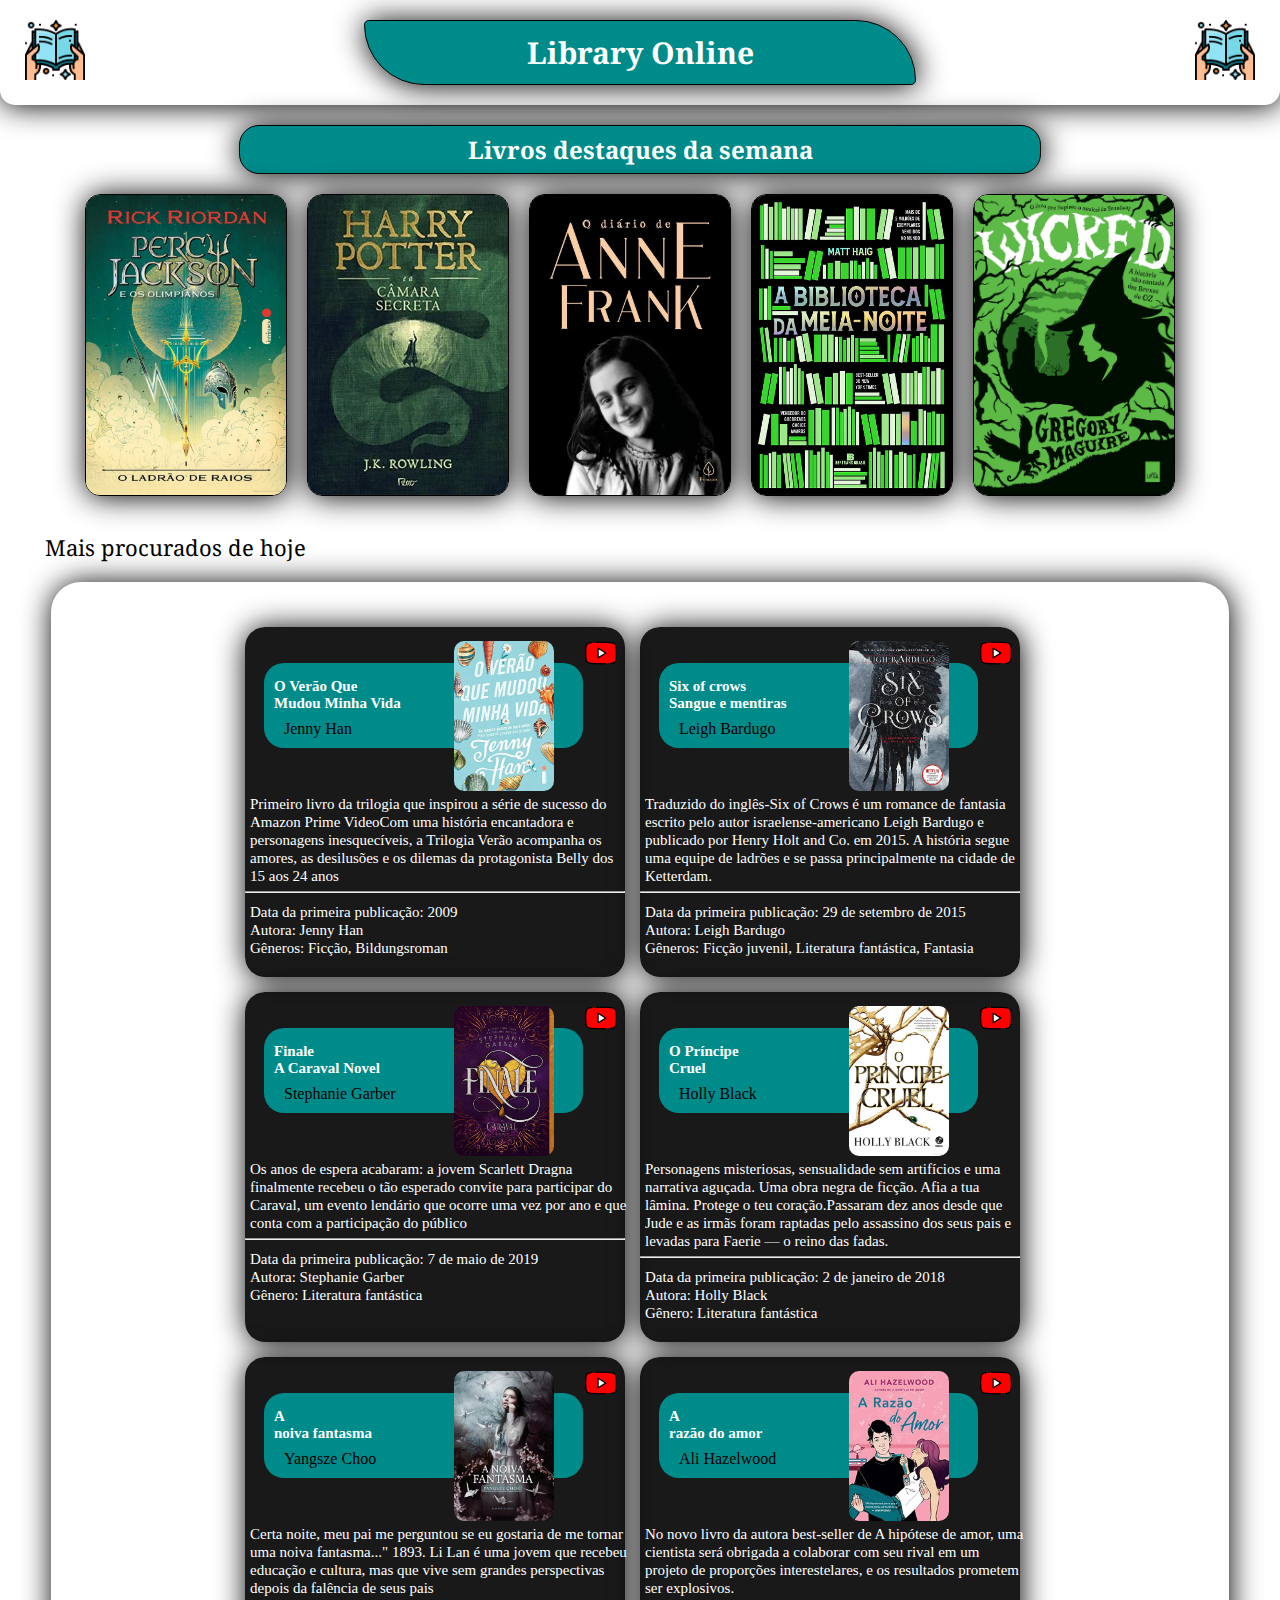
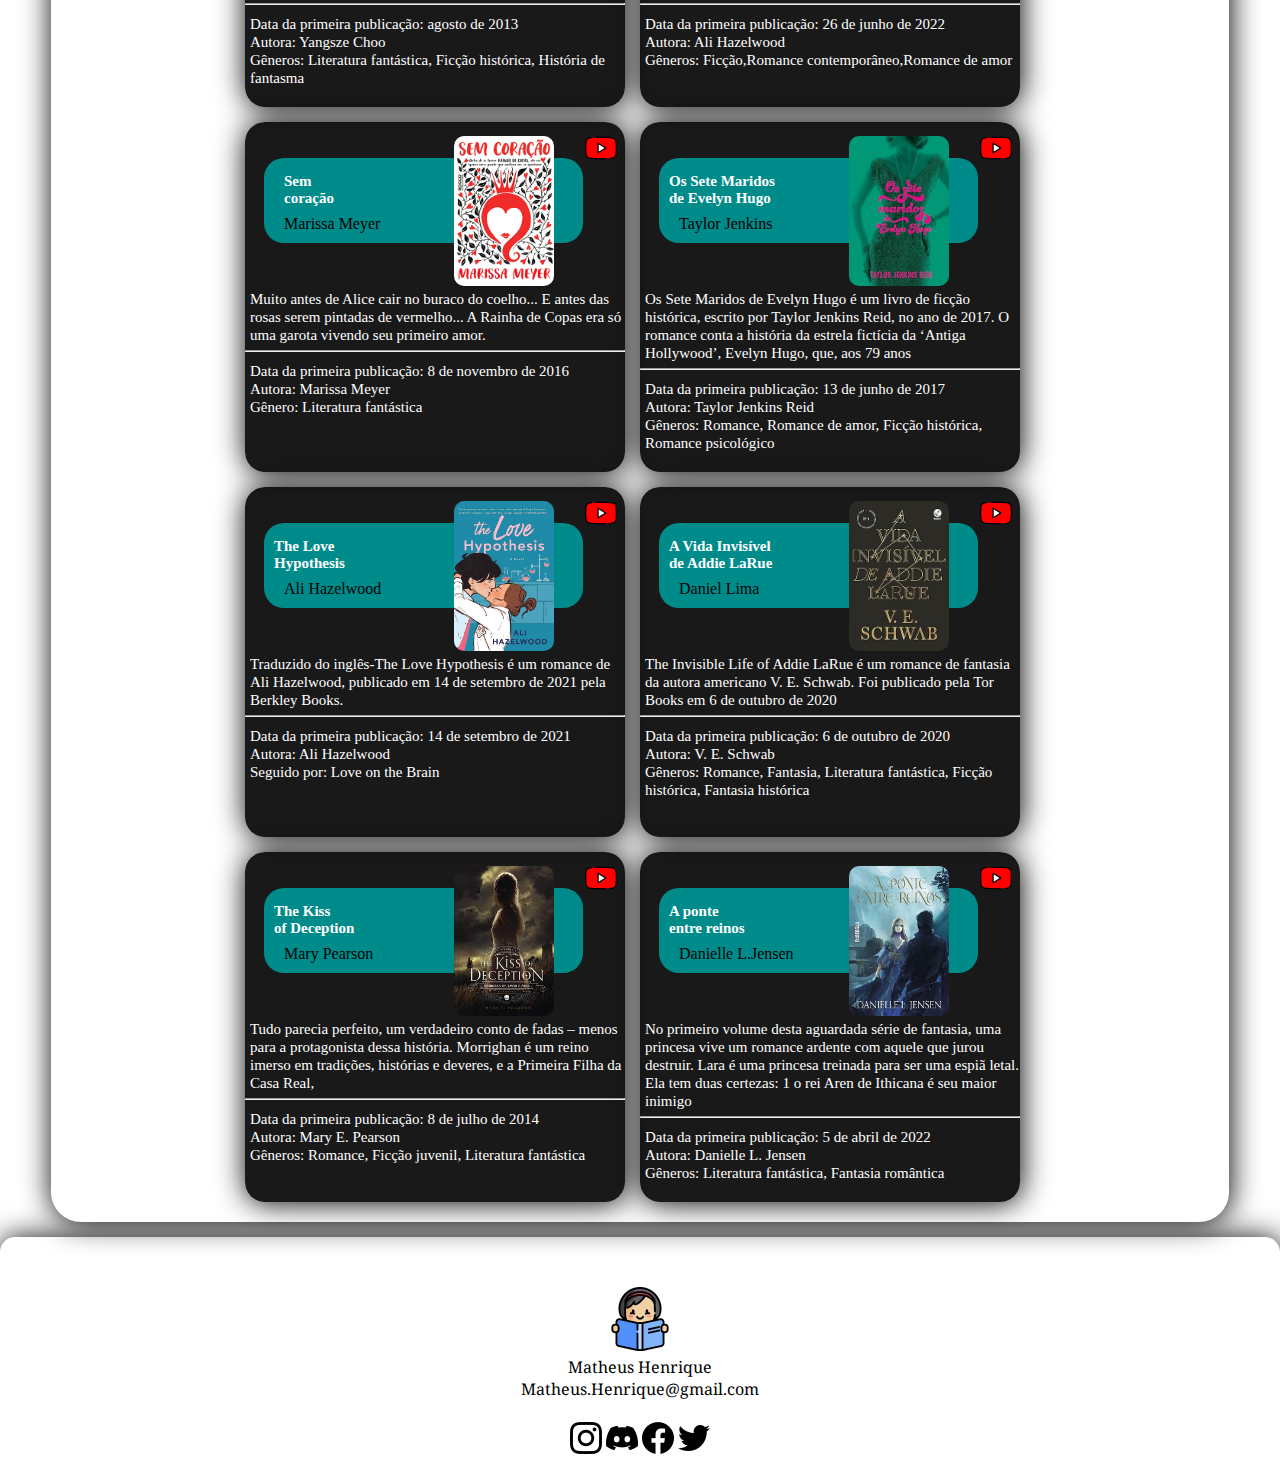
<file: Library Online/index.html>
<!DOCTYPE html>
<html lang="PT-BR">
<head>
    <meta charset="UTF-8">
    <meta name="viewport" content="width=device-width, initial-scale=1.0">
    <link rel="stylesheet" type="text/css" href="css/index.css">
    <link rel="shortcut icon" href="icones/pilha-de-livros.png" type="image/x-icon">
    <title>Library Online</title>
</head>
<body>

        <!-- INICIO DA PARTE DA LOGO E NOME DO SITE -->
    <header>
        <div id="inicio">
            <a href="index.html"><img id="logo1" src="icones/lendo-um-livro.png"></a>
            <h1>Library Online</h1>
            <a href="index.html"><img id="logo2" src="icones/lendo-um-livro.png"></a>
        </div>
    </header>
        <!-- FIM DA PARTE DA LOGO E NOME DO SITE -->

        <!--INICIO DA PARTE DOS LIVROS DA SEMANA  -->
    <div id="destaques-semana">
        <h2>Livros destaques da semana</h2>
    </div>
    <div id="livros-destaque-semana">
        <a href="livros/percy-jackson-e-os-olimpianos_-o-ladrao-de-raios-vol-1-rick-riordan.pdf"><img src="img/percy-jackson-o-ladrao-de-raios.png" alt="capa do livro percy jackson o ladrao de raios"></a>
        <a href="livros/Harry Potter - A Colecao Completa - J. K. Rowling.pdf"><img src="img/harry-potter.png" alt="Capa do livro harry-potter e a camara secreta"></a>
        <a href="livros/O Diario de Anne Frank - Anne Frank.pdf"><img src="img/o-diario-de-anne.jpeg" alt="Capa do livro o diário de anne frank"></a>
        <a href="livros/A-Biblioteca-da-Meia-Noite.pdf"><img src="img/biblioteca-da-meia-noite.png" alt="Capa do livro a biblioteca da meia noite"></a>
        <a href="livros/Wicked - Gregory Maguire.pdf"><img src="img/wicked.png" alt="Capa do livro wicked"></a>
    </div>
        <!-- FIM DA PARTE DOS LIVROS DA SEMANA -->

        <!-- INICIO DA PARTE DOS LIVROS MAIS PROCURADOS DE HOJE -->
    <div id="nome-procurados-de-hoje">
        <P>Mais procurados de hoje</P>
    </div>
    <section id="corpo">
        <div id="corpo-de-dentro">
            <div class="bloco-preto">
                                <div class="icones">
                    <img src="icones/icone-youtube.png" alt="icone do youtube">
                </div>
                <div class="barra-azul">
                    <h5>O Verão Que<br> Mudou Minha Vida</h5>
                    <p>Jenny Han</p>
                    <a href="livros/Jenny Han - O Verão Que Mudou Minha Vida.pdf"><img src="img/o-verao-que-mudou-minha-vida.png" alt="capa do livro o verão que mudou minha vida"></a>
                </div>
                <p2>Primeiro livro da trilogia que inspirou a série de sucesso do Amazon Prime VideoCom uma história encantadora e personagens inesquecíveis, a Trilogia Verão acompanha os amores, as desilusões e os dilemas da protagonista Belly dos 15 aos 24 anos</p2>
                <hr>
                <p2>Data da primeira publicação: 2009<br>
                    Autora: Jenny Han<br>
                    Gêneros: Ficção, Bildungsroman</p2>
            </div>
            <div class="bloco-preto">
                <div class="icones">
                    <img src="icones/icone-youtube.png" alt="icone do youtube">
                </div>

                <div class="barra-azul">
                    <h5>Six of crows<br> Sangue e mentiras</h5>
                    <p>Leigh Bardugo</p>
                    <a href="livros/six of crows 01.pdf"><img src="img/six-of-crows.jpg" alt="capa do livro Six of crows"></a>
                </div>
                <p2>Traduzido do inglês-Six of Crows é um romance de fantasia escrito pelo autor israelense-americano Leigh Bardugo e publicado por Henry Holt and Co. em 2015. A história segue uma equipe de ladrões e se passa principalmente na cidade de Ketterdam.</p2>
                <hr>
                <p2>Data da primeira publicação: 29 de setembro de 2015<br>
                    Autora: Leigh Bardugo<br>
                    Gêneros: Ficção juvenil, Literatura fantástica, Fantasia</p2>
            </div>
            <div class="bloco-preto">
                <div class="icones">
                    <img src="icones/icone-youtube.png" alt="icone do youtube">
                </div>

                <div class="barra-azul">
                    <h5>Finale<br> A Caraval Novel</h5>
                    <p>Stephanie Garber
                    </p>
                    <a href="livros/Finale by Stephanie Garber.pdf"><img src="img/finale-caraval.jpg" alt="Capa do livro finale caraval"></a>
                </div>
                <p2>Os anos de espera acabaram: a jovem Scarlett Dragna finalmente recebeu o tão esperado convite para participar do Caraval, um evento lendário que ocorre uma vez por ano e que conta com a participação do público</p2>
                <hr>
                <p2>
                    Data da primeira publicação: 7 de maio de 2019<br>
                    Autora: Stephanie Garber<br>
                    Gênero: Literatura fantástica<br>
                </p2>
            </div>
            <div class="bloco-preto">
                <div class="icones">
                    <img src="icones/icone-youtube.png" alt="icone do youtube">
                </div>
                <div class="barra-azul">
                    <h5>O Príncipe <br>Cruel</h5>
                    <p>Holly Black</p>
                    <a href="livros/O Principe Cruel.pdf"><img src="img/o-principe-cruel.png" alt="capa do livro o principe cruel"></a>
                </div>
                <p2>Personagens misteriosas, sensualidade sem artifícios e uma narrativa aguçada. Uma obra negra de ficção. Afia a tua lâmina. Protege o teu coração.Passaram dez anos desde que Jude e as irmãs foram raptadas pelo assassino dos seus pais e levadas para Faerie — o reino das fadas.</p2>
                <hr>
                <p2>
                    Data da primeira publicação: 2 de janeiro de 2018<br>
                    Autora: Holly Black<br>
                    Gênero: Literatura fantástica
                </p2>
            </div>
            <div class="bloco-preto">
                <div class="icones">
                    <img src="icones/icone-youtube.png" alt="icone do youtube">
                </div>
                <div class="barra-azul">
                    <h5>A <br>noiva fantasma</h5>
                    <p>Yangsze Choo</p>
                    <a href="livros/A Noiva Fantasma - Yangsze Choo (OFICIAL).pdf"><img src="img/a-noiva-fantasma.jfif" alt="capa do livro a a noiva fantasma"></a>
                </div>
                <p2>Certa noite, meu pai me perguntou se eu gostaria de me tornar uma noiva fantasma..." 1893. Li Lan é uma jovem que recebeu educação e cultura, mas que vive sem grandes perspectivas depois da falência de seus pais</p2>
                <hr>
                <p2>
                    Data da primeira publicação: agosto de 2013<br>
                    Autora: Yangsze Choo<br>
                    Gêneros: Literatura fantástica, Ficção histórica, História de fantasma
                </p2>

            </div>
            <div class="bloco-preto">
                <div class="icones">
                    <img src="icones/icone-youtube.png" alt="icone do youtube">
                </div>
                <div class="barra-azul">
                    <h5>A<br> razão do amor</h5>
                    <p>Ali Hazelwood</p>
                    <a href="livros/A-razao-do-amor-Ali-Hazelwood.pdf"><img src="img/a-razao-do-amor.png" alt="capa do livro razão do amor"></a>
                </div>
                <p2>No novo livro da autora best-seller de A hipótese de amor, uma cientista será obrigada a colaborar com seu rival em um projeto de proporções interestelares, e os resultados prometem ser explosivos.</p2>
                <hr>
                <p2>
                    Data da primeira publicação: 26 de junho de 2022<br>
                    Autora: Ali Hazelwood<br>
                    Gêneros: Ficção,Romance contemporâneo,Romance de amor
                </p2>
            </div>
            <div class="bloco-preto">
                <div class="icones">
                    <img src="icones/icone-youtube.png" alt="icone do youtube">
                </div>
                <div class="barra-azul">
                    <h5 style="left: 20px;">Sem <br>coração</h5>
                    <p>Marissa Meyer
                    </p>
                    <a href="livros/Marissa Meyer - Sem Coração.pdf"><img src="img/sem-coração.png" alt="capa do livro Sem coração"></a>
                </div>
                <p2>Muito antes de Alice cair no buraco do coelho... E antes das rosas serem pintadas de vermelho... A Rainha de Copas era só uma garota vivendo seu primeiro amor.</p2>
                <hr>
                <p2>
                    Data da primeira publicação: 8 de novembro de 2016<br>
                    Autora: Marissa Meyer<br>
                    Gênero: Literatura fantástica
                </p2>
            </div>
            <div class="bloco-preto">
                <div class="icones">
                    <img src="icones/icone-youtube.png" alt="icone do youtube">
                </div>
                <div class="barra-azul">
                    <h5>Os Sete Maridos<br> de Evelyn Hugo</h5>
                    <p>Taylor Jenkins
                    </p>
                    <a href="livros/Os Sete Maridos de Evelyn Hugo - Taylor Jenkins Reid.pdf"><img src="img/os-sete-maridos.png" alt=" Capa do livro Os Sete Maridos de Evelyn Hugo"></a>
                </div>
                <p2>Os Sete Maridos de Evelyn Hugo é um livro de ficção histórica, escrito por Taylor Jenkins Reid, no ano de 2017. O romance conta a história da estrela fictícia da ‘Antiga Hollywood’, Evelyn Hugo, que, aos 79 anos</p2>
                <hr>
                <p2>
                    Data da primeira publicação: 13 de junho de 2017<br>
                    Autora: Taylor Jenkins Reid<br> 
                    Gêneros: Romance, Romance de amor, Ficção histórica, Romance psicológico
                </p2>
            </div>
            <div class="bloco-preto">
                <div class="icones">
                    <img src="icones/icone-youtube.png" alt="icone do youtube">
                </div>
                <div class="barra-azul">
                    <h5>The Love<br> Hypothesis</h5>
                    <p>Ali Hazelwood
                    </p>
                    <a href="livros/The_Love_Hypothesis_(Ali_Hazelwood)_(z-lib.org).pdf"><img src="img/the-love-hypothesis.png" alt="capa do livro the love Hypothesis"></a>
                </div>
                <p2>Traduzido do inglês-The Love Hypothesis é um romance de Ali Hazelwood, publicado em 14 de setembro de 2021 pela Berkley Books.</p2>
                <hr>
                <p2>
                    Data da primeira publicação: 14 de setembro de 2021<br>
                    Autora: Ali Hazelwood<br>
                    Seguido por: Love on the Brain
                </p2>

            </div>
            <div class="bloco-preto">
                <div class="icones">
                    <img src="icones/icone-youtube.png" alt="icone do youtube">
                </div>
                <div class="barra-azul">
                    <h5>A Vida Invisível<br> de Addie LaRue</h5>
                    <p>Daniel Lima
                    </p>
                    <a href="livros/A-vida-invisivel-de-Addie-LaRue-V.-E.-Schwab.pdf"><img src="img/a-vida-invisível.png" alt="capa do livro A Vida Invisível de Addie LaRue"></a>
                </div>
                <p2>The Invisible Life of Addie LaRue é um romance de fantasia da autora americano V. E. Schwab. Foi publicado pela Tor Books em 6 de outubro de 2020</p2>
                <hr>
                <p2>
                    Data da primeira publicação: 6 de outubro de 2020<br>
                    Autora: V. E. Schwab<br>
                    Gêneros: Romance, Fantasia, Literatura fantástica, Ficção histórica, Fantasia histórica
                </p2>

            </div>
            <div class="bloco-preto">
                <div class="icones">
                    <img src="icones/icone-youtube.png" alt="icone do youtube">
                </div>
                <div class="barra-azul">
                    <h5>The Kiss <br>of Deception</h5>
                    <p>Mary Pearson

                    </p>
                    <a href="livros/Crônicas de Amor e Ódio #1 - The Kiss Of Deception.pdf"><img src="img/The-Kiss-of-Deception.jpg" alt="capa do livro The Kiss of Deception"></a>
                </div>
                <p2>Tudo parecia perfeito, um verdadeiro conto de fadas – menos para a protagonista dessa história. Morrighan é um reino imerso em tradições, histórias e deveres, e a Primeira Filha da Casa Real,</p2>
                <hr>
                <p2>
                    Data da primeira publicação: 8 de julho de 2014<br>
                    Autora: Mary E. Pearson<br>
                    Gêneros: Romance, Ficção juvenil, Literatura fantástica
                </p2>
            </div>
            <div class="bloco-preto">
                                <div class="icones">
                    <img src="icones/icone-youtube.png" alt="icone do youtube">
                </div>
                <div class="barra-azul">
                    <h5>A ponte <br>entre reinos</h5>
                    <p>Danielle L.Jensen


                    </p>
                    <a href="livros/Danielle L. Jensen - 01 - A Ponte Entre Reinos (oficial).pdf"><img src="img/a-ponte-entre-reinos.jpg" alt="capa do livro o verão que mudou minha vida"></a>
                </div>
                <p2>No primeiro volume desta aguardada série de fantasia, uma princesa vive um romance ardente com aquele que jurou destruir. Lara é uma princesa treinada para ser uma espiã letal. Ela tem duas certezas: 1 o rei Aren de Ithicana é seu maior inimigo</p2>
                <hr>
                <p2>
                    Data da primeira publicação: 5 de abril de 2022<br>
                    Autora: Danielle L. Jensen<br>
                    Gêneros: Literatura fantástica, Fantasia romântica
                </p2>
            </div>
            
            </div>

        </div>

    </section>
    <footer>
        <img src="img/ler.png"><br>
        Matheus Henrique<br>
        Matheus.Henrique@gmail.com <br><br>
        <img src="icones/instagram.png">
        <img src="icones/discord.png" alt="">
        <img src="icones/facebook.png" alt="">
        <img src="icones/twitter.png" alt="">
    </footer>








</body>
</html>
</file>
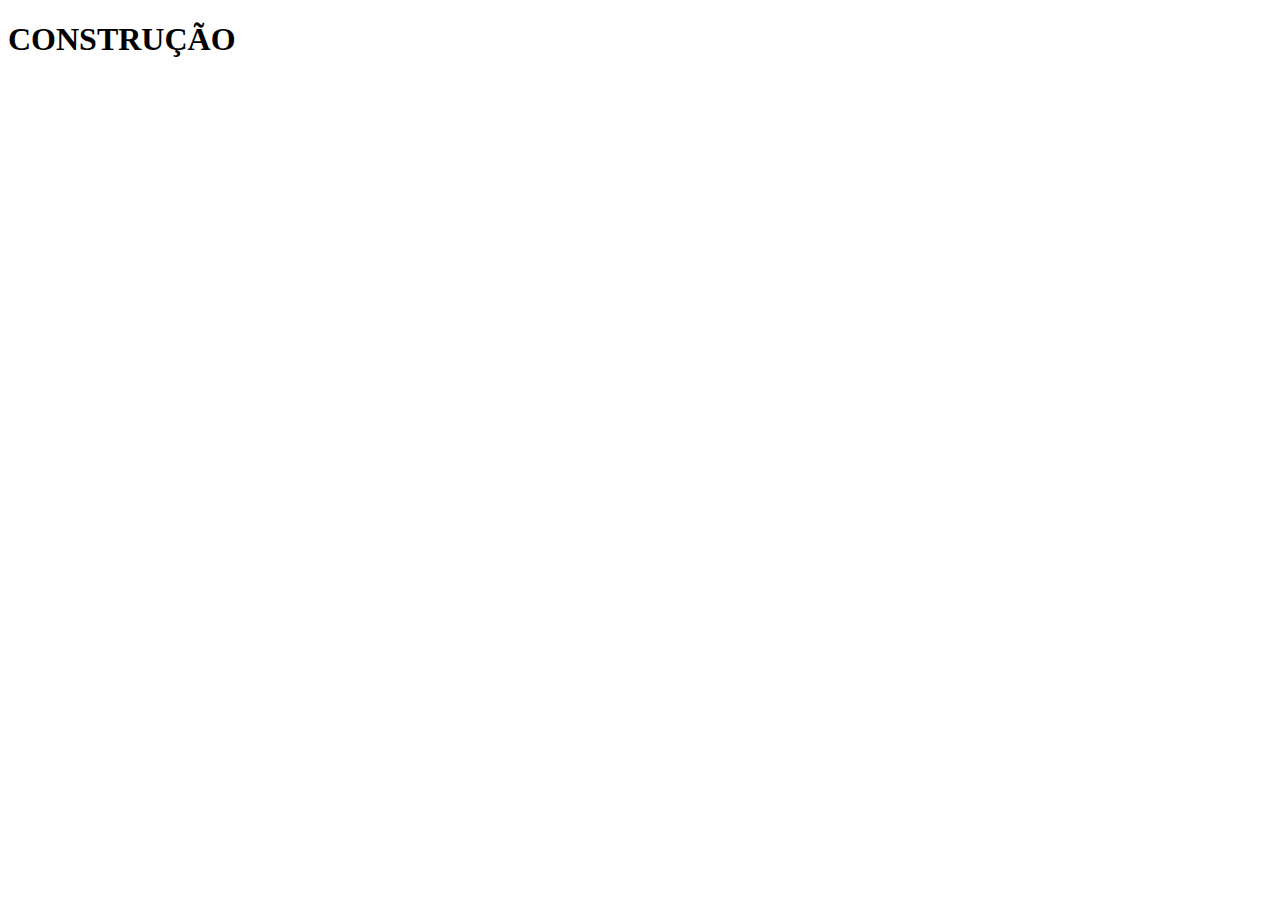
<file: livros.html>
<!DOCTYPE html>
<html lang="PT-BR">
<head>
    <meta charset="UTF-8">
    <meta name="viewport" content="width=device-width, initial-scale=1.0">
    <title>Document</title>
</head>
<body>
    <h1>CONSTRUÇÃO</h1>
</body>
</html>
</file>
<file: Library Online/css/index.css>
@import url('https://fonts.googleapis.com/css2?family=Noto+Serif:wght@700&display=swap');

body{
    margin: 0px;
}

    /* INICIO DA PARTE DA LOGO E NOME DO SITE */
header{
    box-shadow: 1px 1px 30px black;
    border-radius: 0px 0px 15px 15px;
    background-color: white;
}

#inicio{
    display: flex;
    justify-content: center;
    text-align: center;
}
header h1 {
    background-color: #008B8B;
    color: white;
    font-size: 30px;
    width: 550px;   
    padding: 11px 0px 11px 0px;
    border-radius: 12px 150px 12px 150px;
    border: 1px solid black;
    box-shadow: 1px 1px 30px black;
    font-family: 'Noto Serif', serif;
}
#logo1{
    position: absolute;
        top: 20px; 
        right: 25px;
    height: 60px;
}
#logo2{
    position: absolute;
        top: 20px; 
        left: 25px;
    height: 60px;
}
    /* FIM DA PARTE DA LOGO E NOME DO SITE */

    /* INICIO DA PARTE DOS LIVROS DA SEMANA */
#destaques-semana {
    display: flex;
    justify-content: center;
    text-align: center;
}
#destaques-semana h2{
    background-color: #008B8B;
    width: 800px;
    border-radius: 20px;
    padding: 7px 0px 7px 0px;
    border: 1px solid black;
    box-shadow: 1px 1px 30px black;
    font-family: 'Noto Serif', serif;
    color: white;
}
#livros-destaque-semana{
    display: flex;
    justify-content: center;
}
#livros-destaque-semana img{
    margin: 0px 20px 0px 0px;
    border-radius: 15px;
    border: 1px solid black;
    box-shadow: 1px 1px 30px black;
    width: 200px;
    height: 300px;
}
    /* FIM DA PARTE DOS LIVROS DA SEMANA */

    /* INICIO DA PARTE DOS LIVROS MAIS PROCURADOS DE HOJE */
#nome-procurados-de-hoje{
    height: 10px;
    margin-top: 0px;
    margin-bottom: 50px;
}
#nome-procurados-de-hoje p{
    width: 390px;
    padding: 10px;
    position: relative;
        left: 35px;
    font-size: 22px;
    font-family: 'Noto Serif', serif;
}
section{
    background-color: white;
    justify-content: center;
    width: 92%;
    padding-bottom: 50px;
    position: relative;
        left: 4%;
        right: 4%;
    box-shadow: 1px 1px 30px black;
    border-radius: 30px;
}
#corpo-de-dentro{
    display: flex;
    justify-content: center;
    flex-wrap: wrap;
    width: 100%;
    position: relative;
        top: 30px;
}
.bloco-preto{
    background-color: rgb(0, 0, 0, 0.9 );
    width: 380px;
    height: 350px;
    border-radius: 20px;
    margin-right: 15px;
    margin-top: 15px;
    box-shadow: 1px 1px 30px black;
}
.bloco-preto p2{
    color: white;
    font-size: 15px;
    position: relative;
       top: 22px;
       left: 5px;
    text-align: justify;
}
.bloco-preto hr{
    position: relative;
        top: 20px;
}
.barra-azul{
    background-color: #008B8B;
    width: 84%;
    height: 85px;
    position: relative;
        left: 5%;
        right: 8%;
        bottom: 25px;
    border-radius: 20px;
}
.barra-azul img{
    width: 100px;
    height: 150px;
    border-radius: 10px;
    position: relative;
        bottom: 115px;
        left: 190px;
}
.barra-azul h5{
    position: relative;
        top: 15px;
        left: 10px;
    text-align: justify;
    font-size: 15px;
    color: white;
}
.barra-azul p{
    position: relative;
        left: 20px;
        bottom: 2px;
}
.icones{
    position: relative;
        top: 10px;
        left: 340px;
}


        /* NICIO DO RODAPÉ */

footer{
    text-align: center;
    font-family: 'Noto Serif', serif;
    padding: 50px 50px 20px 50px;
    margin-top: 15px;
    box-shadow: 1px 1px 30px black;
    border-radius: 15px 15px 0px 0px;
    background-color: white;

}
</file>
